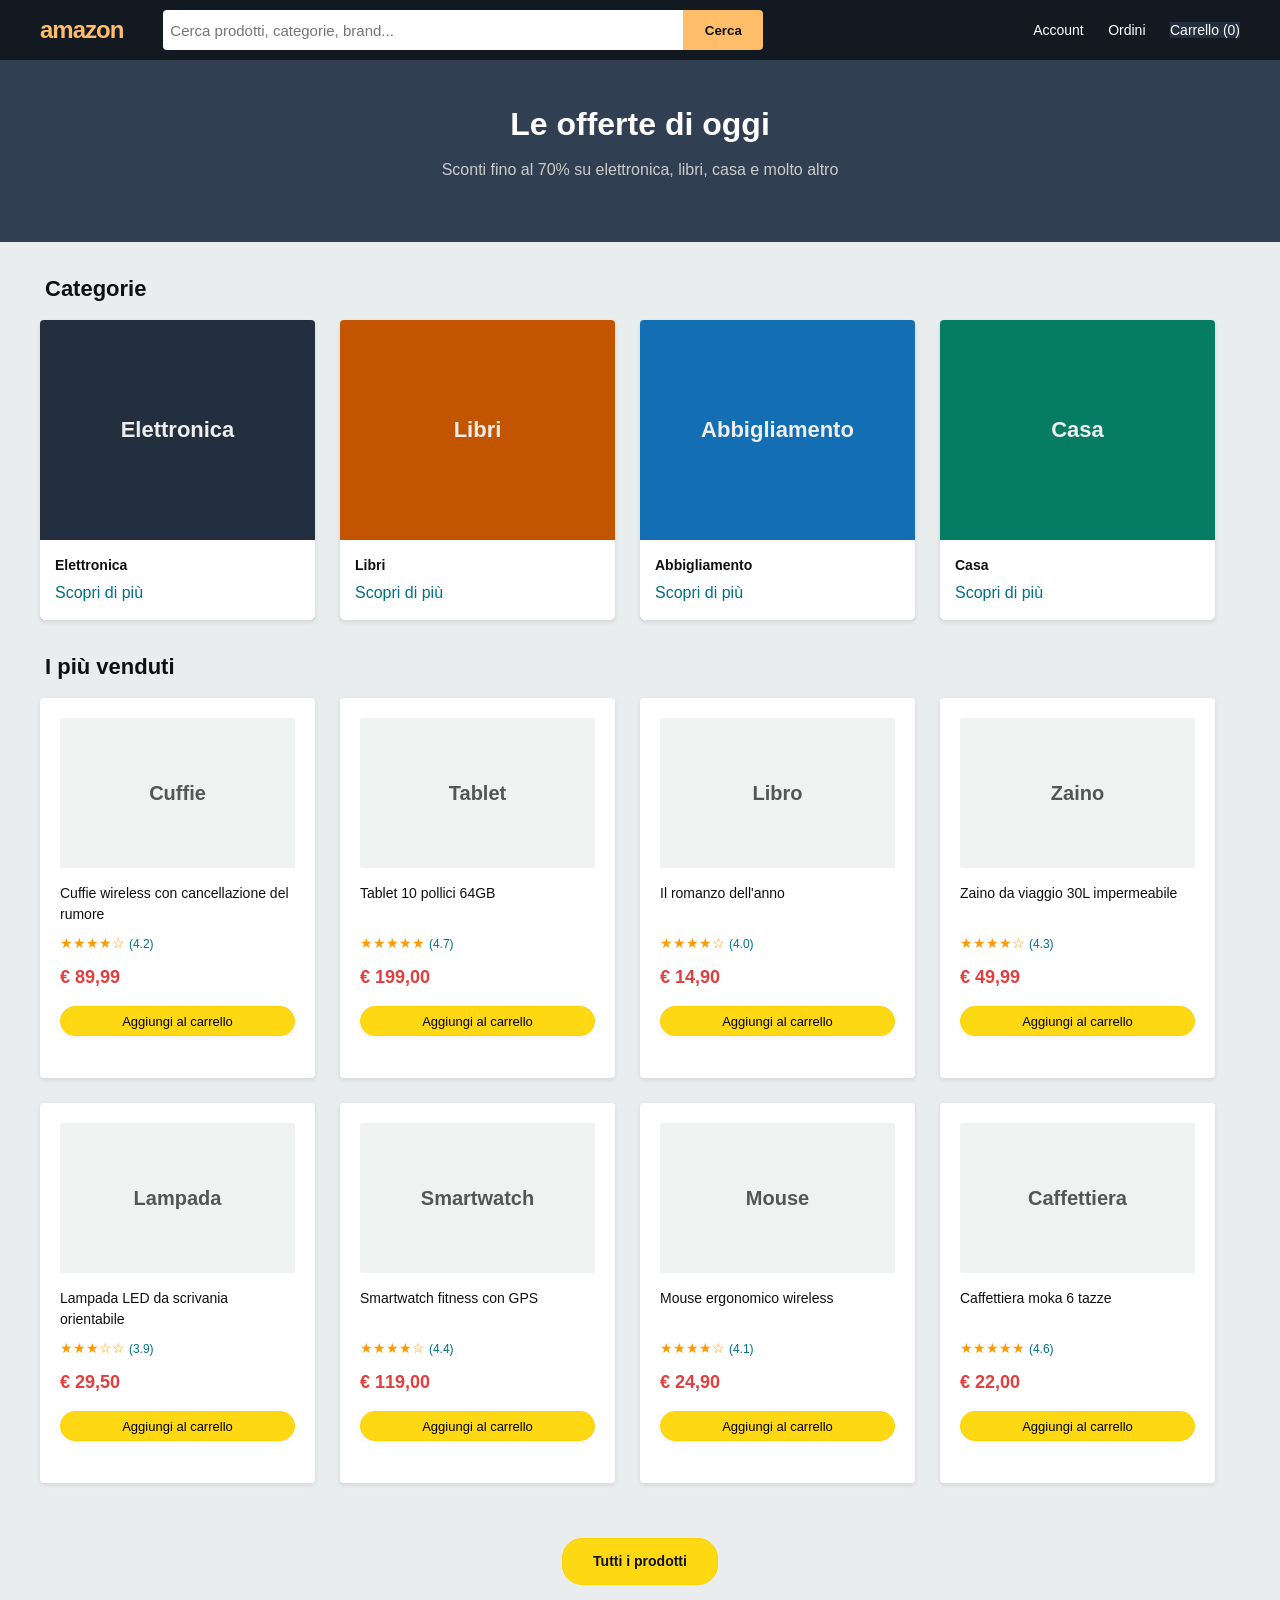
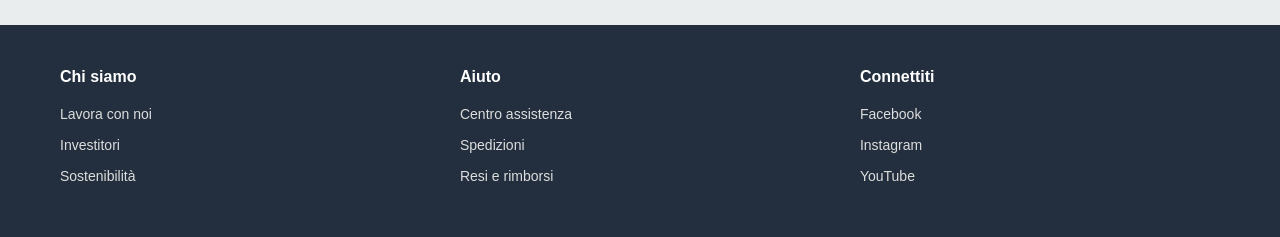
<file: index.html>
<!DOCTYPE html>
<html lang="it">

<head>
  <meta charset="UTF-8">
  <meta name="viewport" content="width=device-width, initial-scale=1.0">
  <title>Amazon Homepage — Week Project</title>
  <link rel="stylesheet" href="assets/css/style.css">

</head>

<body>

  <header class="header">
    <div class="header-container">
      <div class="logo">amazon</div>

      <div class="search-box">
        <input type="text" placeholder="Cerca prodotti, categorie, brand...">
        <button>Cerca</button>
      </div>

      <div class="header-links">
        <a href="#" class="fake-link">Account</a>
        <a href="#" class="fake-link">Ordini</a>
        <a href="#" class="fake-link">Carrello (0)</a>
      </div>

      <div class="clear"></div>
    </div>
  </header>

  <section class="hero">
    <h1>Le offerte di oggi</h1>
    <p>Sconti fino al 70% su elettronica, libri, casa e molto altro</p>
  </section>

  <main class="main-content">

    <section class="categorie section-block">
      <h2>Categorie</h2>

      <div class="row">
        <div class="category-card cat-elettronica">
          <div class="cat-top">Elettronica</div>
          <div class="cat-bottom">
            <span class="cat-title">Elettronica</span>
            <a href="#" class="fake-link">Scopri di più</a>
          </div>
        </div>

        <div class="category-card cat-libri">
          <div class="cat-top">Libri</div>
          <div class="cat-bottom">
            <span class="cat-title">Libri</span>
            <a href="#" class="fake-link">Scopri di più</a>
          </div>
        </div>

        <div class="category-card cat-abbigliamento">
          <div class="cat-top">Abbigliamento</div>
          <div class="cat-bottom">
            <span class="cat-title">Abbigliamento</span>
            <a href="#" class="fake-link">Scopri di più</a>
          </div>
        </div>

        <div class="category-card cat-casa">
          <div class="cat-top">Casa</div>
          <div class="cat-bottom">
            <span class="cat-title">Casa</span>
            <a href="#" class="fake-link">Scopri di più</a>
          </div>
        </div>

        <div class="clear"></div>
      </div>
    </section>

    <section class="prodotti section-block">
      <h2>I più venduti</h2>

      <div class="row">
        <div class="product-card">
          <div class="product-img">Cuffie</div>
          <h3>Cuffie wireless con cancellazione del rumore</h3>
          <p class="rating">★★★★☆ <span class="reviews">(4.2)</span></p>
          <p class="price">€ 89,99</p>
          <button class="cart-btn">Aggiungi al carrello</button>
        </div>

        <div class="product-card">
          <div class="product-img">Tablet</div>
          <h3>Tablet 10 pollici 64GB</h3>
          <p class="rating">★★★★★ <span class="reviews">(4.7)</span></p>
          <p class="price">€ 199,00</p>
          <button class="cart-btn">Aggiungi al carrello</button>
        </div>

        <div class="product-card">
          <div class="product-img">Libro</div>
          <h3>Il romanzo dell'anno</h3>
          <p class="rating">★★★★☆ <span class="reviews">(4.0)</span></p>
          <p class="price">€ 14,90</p>
          <button class="cart-btn">Aggiungi al carrello</button>
        </div>

        <div class="product-card">
          <div class="product-img">Zaino</div>
          <h3>Zaino da viaggio 30L impermeabile</h3>
          <p class="rating">★★★★☆ <span class="reviews">(4.3)</span></p>
          <p class="price">€ 49,99</p>
          <button class="cart-btn">Aggiungi al carrello</button>
        </div>

        <div class="clear"></div>
      </div>

      <div class="row">
        <div class="product-card">
          <div class="product-img">Lampada</div>
          <h3>Lampada LED da scrivania orientabile</h3>
          <p class="rating">★★★☆☆ <span class="reviews">(3.9)</span></p>
          <p class="price">€ 29,50</p>
          <button class="cart-btn">Aggiungi al carrello</button>
        </div>

        <div class="product-card">
          <div class="product-img">Smartwatch</div>
          <h3>Smartwatch fitness con GPS</h3>
          <p class="rating">★★★★☆ <span class="reviews">(4.4)</span></p>
          <p class="price">€ 119,00</p>
          <button class="cart-btn">Aggiungi al carrello</button>
        </div>

        <div class="product-card">
          <div class="product-img">Mouse</div>
          <h3>Mouse ergonomico wireless</h3>
          <p class="rating">★★★★☆ <span class="reviews">(4.1)</span></p>
          <p class="price">€ 24,90</p>
          <button class="cart-btn">Aggiungi al carrello</button>
        </div>

        <div class="product-card">
          <div class="product-img">Caffettiera</div>
          <h3>Caffettiera moka 6 tazze</h3>
          <p class="rating">★★★★★ <span class="reviews">(4.6)</span></p>
          <p class="price">€ 22,00</p>
          <button class="cart-btn">Aggiungi al carrello</button>
        </div>

        <div class="clear"></div>
      </div>
    </section>

    <div class="tutti-prodotti">
      <a href="prodotti.html" class="btn-tutti-prodotti">
        Tutti i prodotti
      </a>

    </div>
  </main>

  <footer class="footer">
    <div class="footer-container">
      <div class="footer-col">
        <h4>Chi siamo</h4>
        <a href="#" class="fake-link">Lavora con noi</a>
        <a href="#" class="fake-link">Investitori</a>
        <a href="#" class="fake-link">Sostenibilità</a>
      </div>

      <div class="footer-col">
        <h4>Aiuto</h4>
        <a href="#" class="fake-link">Centro assistenza</a>
        <a href="#" class="fake-link">Spedizioni</a>
        <a href="#" class="fake-link">Resi e rimborsi</a>
      </div>

      <div class="footer-col">
        <h4>Connettiti</h4>
        <a href="#" class="fake-link">Facebook</a>
        <a href="#" class="fake-link">Instagram</a>
        <a href="#" class="fake-link">YouTube</a>
      </div>

      <div class="clear"></div>
    </div>
  </footer>
</body>

</html>
</file>
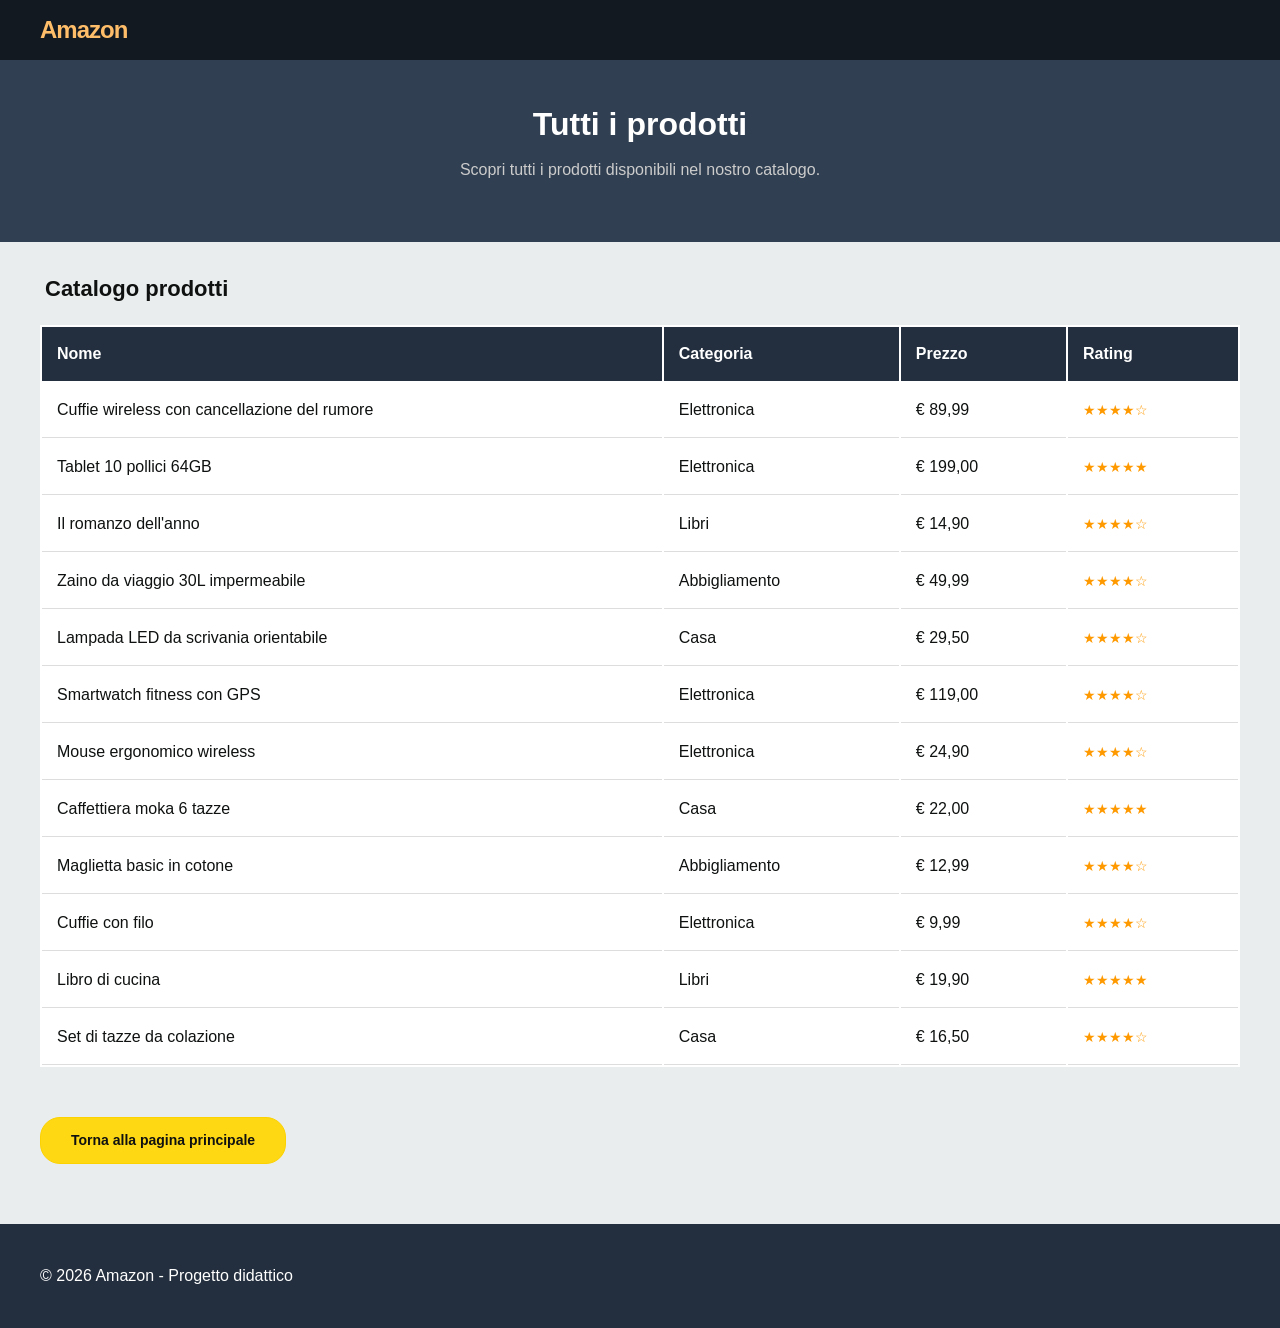
<file: prodotti.html>
<!DOCTYPE html>
<html lang="it">

<head>
  <meta charset="UTF-8">
  <meta name="viewport" content="width=device-width, initial-scale=1.0">
  <title>Tutti i prodotti</title>

  <link rel="stylesheet" href="assets/css/style.css">
</head>

<body>

  <header class="header">
    <div class="header-container">
      <a href="index.html" class="logo">Amazon</a>
    </div>
    <div class="clear"></div>
  </header>

  <section class="hero">
    <h1>Tutti i prodotti</h1>
    <p>Scopri tutti i prodotti disponibili nel nostro catalogo.</p>
  </section>

  <main class="main-content">

    <section class="section-block">
      <h2>Catalogo prodotti</h2>

      <div id="tabella-prodotti">
        <!-- La tabella verrà generata con JavaScript -->
      </div>
    </section>

    <a href="index.html" class="btn-torna-home">
      Torna alla pagina principale
    </a>

  </main>

  <footer class="footer">
    <div class="footer-container">
      <p>© 2026 Amazon - Progetto didattico</p>
    </div>
    <div class="clear"></div>
  </footer>

  <script src="assets/js/script.js"></script>

</body>

</html>
</file>
<file: assets/css/style.css>
* {
    margin: 0;
    padding: 0;
    box-sizing: border-box;
}

body {
    font-family: -apple-system, BlinkMacSystemFont, "Segoe UI", Roboto, Helvetica, Arial, sans-serif;
    line-height: 1.5;
    color: #0f1111;
    background: #eaeded;
}

a {
    color: inherit;
    text-decoration: none;
}

button {
    font-family: inherit;
    cursor: pointer;
    border: none;
    background: none;
}

.clear {
    clear: both;
}

.fake-link {
    color: #007185;
    text-decoration: none;
}

.fake-link:hover {
    text-decoration: underline;
    color: #c7511f;
}

.header {
    background-color: #131921;
    color: white;
    padding: 10px 20px;
    height: 60px;
    position: sticky;
    top: 0;
    z-index: 100;
}

.header-container {
    width: 1200px;
    margin: 0 auto;
}

.logo {
    float: left;
    font-size: 24px;
    font-weight: bold;
    color: #febd69;
    line-height: 40px;
    letter-spacing: -1px;
}

.search-box {
    float: left;
    margin-left: 40px;
    width: 600px;
}

.search-box input {
    width: 520px;
    height: 40px;
    padding: 7px;
    font-size: 15px;
    border: none;
    border-radius: 4px 0 0 4px;
    float: left;
}

.search-box button {
    width: 80px;
    height: 40px;
    background-color: #FEBD69;
    border-radius: 0 4px 4px 0;
    font-weight: bold;
    float: left;
    color: #0f1111;
}

.header-links {
    float: right;
    line-height: 40px;
}

.header-links .fake-link {
    color: white;
    margin-left: 20px;
    font-size: 14px;
}

.header-links .fake-link:last-child {
    background-color: #232F3E;
}

.hero {
    background-color: #303F51;
    color: white;
    text-align: center;
    padding: 40px 0 60px 0;
}

.hero h1 {
    font-size: 32px;
    margin-bottom: 10px;
}

.hero p {
    font-size: 16px;
    color: #cccccc;
}

.main-content {
    width: 1200px;
    margin: 30px auto 40px auto;
}

.section-block {
    margin-bottom: 30px;
}

.section-block h2 {
    font-size: 22px;
    margin-bottom: 15px;
    color: #0f1111;
    padding-left: 5px;
}

.category-card {
    float: left;
    width: 275px;
    background-color: white;
    border-radius: 4px;
    margin-right: 25px;
    box-shadow: 0 2px 5px rgba(0, 0, 0, 0.1);
}

.category-card:nth-child(4n) {
    margin-right: 0;
}

.category-card:hover {
    margin-top: -5px;
    box-shadow: 0 6px 12px rgba(0, 0, 0, 0.15);
}

.cat-top {
    height: 220px;
    color: #EEEEEE;
    font-size: 22px;
    font-weight: bold;
    text-align: center;
    line-height: 220px;
    border-radius: 4px 4px 0 0;
}

.cat-elettronica {
    background-color: #232F3E;
}

.cat-libri {
    background-color: #C45500;
}

.cat-abbigliamento {
    background-color: #146EB4;
}

.cat-casa {
    background-color: #067D62;
}

.cat-bottom {
    padding: 15px;
    background-color: #ffffff;
    border-radius: 0 0 4px 4px;
}

.cat-title {
    display: block;
    font-size: 14px;
    font-weight: bold;
    margin-bottom: 5px;
    color: #0f1111;
}

.product-card {
    float: left;
    width: 275px;
    background-color: white;
    border-radius: 4px;
    margin-right: 25px;
    margin-bottom: 25px;
    padding: 20px;
    box-shadow: 0 2px 5px rgba(0, 0, 0, 0.1);
    height: 380px;
}

.product-card:nth-child(4n) {
    margin-right: 0;
}

.product-img {
    width: 100%;
    height: 150px;
    background-color: #f0f2f2;
    text-align: center;
    line-height: 150px;
    font-size: 20px;
    color: #555;
    font-weight: bold;
    margin-bottom: 15px;
    border-radius: 2px;
}

.product-card h3 {
    font-size: 14px;
    font-weight: normal;
    height: 40px;
    margin-bottom: 10px;
    overflow: hidden;
}

.rating {
    color: #FF9900;
    font-size: 14px;
    margin-bottom: 10px;
}

.reviews {
    color: #007185;
    font-size: 12px;
}

.price {
    font-size: 18px;
    font-weight: bold;
    color: rgb(227, 62, 62);
    margin-bottom: 15px;
}

.cart-btn {
    width: 100%;
    height: 30px;
    background-color: #FFD814;
    border: 1px solid #fcd200;
    border-radius: 20px;
    font-size: 13px;
    box-shadow: 0 2px 5px rgba(0, 0, 0, 0.05);
}

.cart-btn:hover {
    background-color: #F7CA00;
}

.footer {
    background-color: #232F3E;
    color: white;
    padding: 40px 0;
}

.footer-container {
    width: 1200px;
    margin: 0 auto;
}

.footer-col {
    float: left;
    width: 33.33%;
    padding: 0 20px;
}

.footer-col h4 {
    font-size: 16px;
    margin-bottom: 15px;
    color: #ffffff;
}

.footer-col .fake-link {
    display: block;
    color: #dddddd;
    font-size: 14px;
    margin-bottom: 10px;
}

.tutti-prodotti {
    text-align: center;
    margin: 30px 0;
}

.btn-tutti-prodotti {
    display: inline-block;
    background-color: #FFD814;
    color: #0f1111;
    padding: 12px 30px;
    border: 1px solid #fcd200;
    border-radius: 20px;
    font-size: 14px;
    font-weight: bold;
    text-decoration: none;
}

.btn-tutti-prodotti:hover {
    background-color: #F7CA00;
}

#tabella-prodotti table {
    width: 100%;
    margin: 20px 0;
    background-color: white;
}

#tabella-prodotti th {
    background-color: #232F3E;
    color: white;
    text-align: left;
    padding: 15px;
}

#tabella-prodotti td {
    padding: 15px;
    border-bottom: 1px solid #ddd;
}

#tabella-prodotti tr:nth-child(even) {
    background-color: #f5f5f5;
}

.btn-torna-home {
    display: inline-block;
    background-color: #FFD814;
    color: #0f1111;
    padding: 12px 30px;
    border: 1px solid #fcd200;
    border-radius: 20px;
    font-size: 14px;
    font-weight: bold;
    text-decoration: none;
    margin: 20px 0;
}

.btn-torna-home:hover {
    background-color: #F7CA00;
}
</file>
